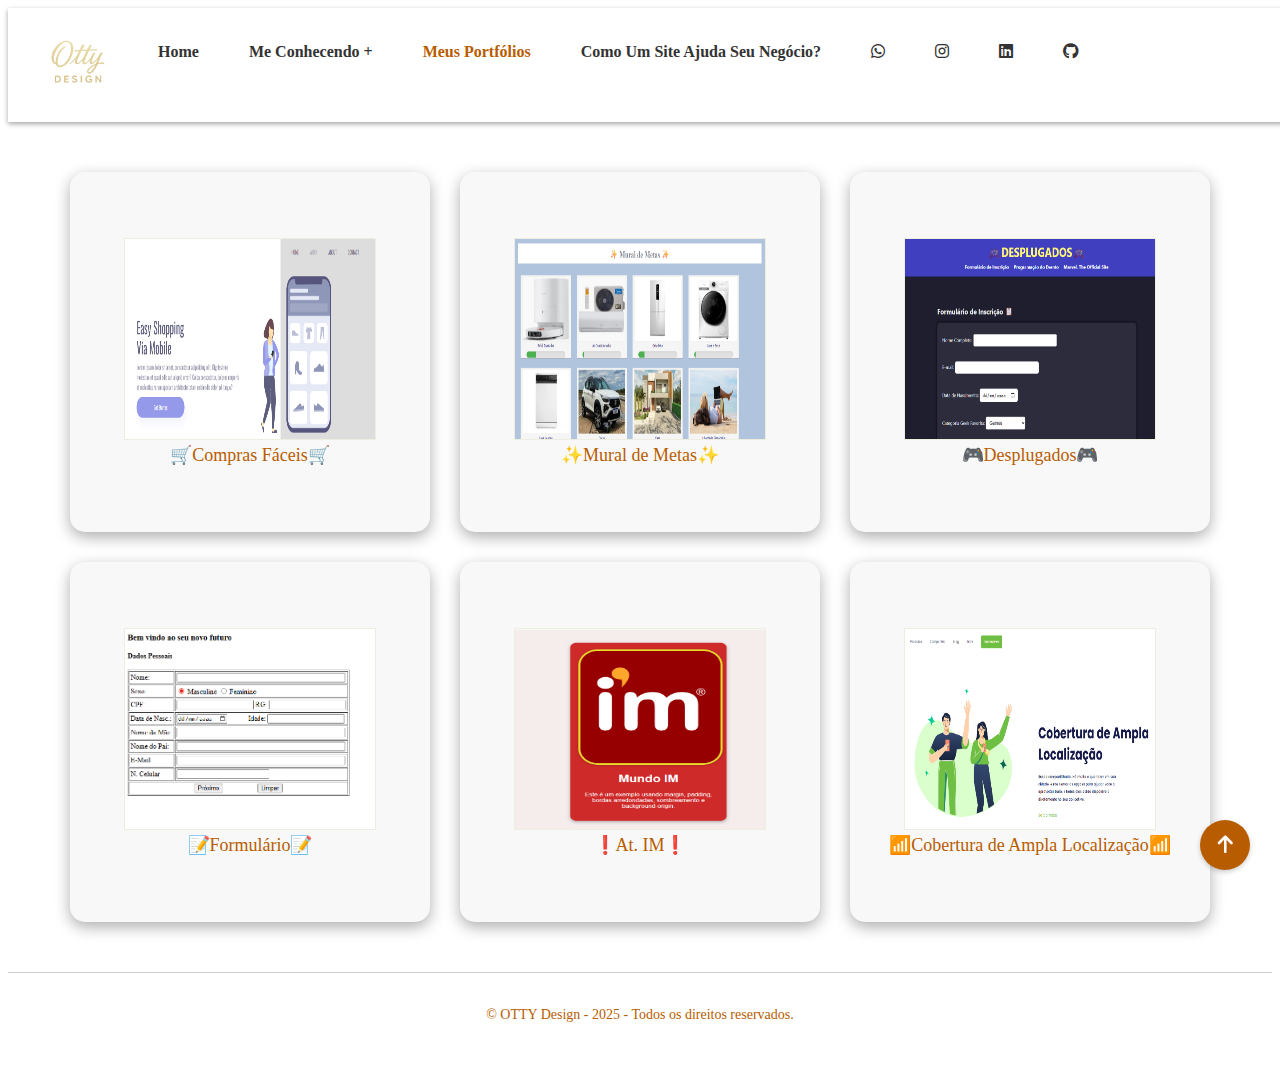
<file: Portfolio.html>
<!DOCTYPE html>
<head>
    <title>Otty Design - Meus Portfólios</title>
    <meta charset="utf-8">
    <link rel="stylesheet" type="text/css" href="tatielly.css">
    <link href="https://fonts.googleapis.com/css2?family=Dancing+Script:wght@400..700&display=swap" rel="stylesheet">
    <link href="https://fonts.googleapis.com/css2?family=Montserrat:wght@400;700&display=swap" rel="stylesheet">
    <link rel="icon" type="image/png" href="Imagens\simbolo.png">
    <link rel="stylesheet" href="https://cdnjs.cloudflare.com/ajax/libs/font-awesome/6.4.0/css/all.min.css">
</head>
<body>
    <header>
        <div class="logo">
            <img src="Imagens\logo.png">
        </div>

        <nav>
            <ul>
                <li><a href="index.html">Home</a></li>
                <li><a href="Sobre.html">Me Conhecendo +</a></li>
                <li><a href="Portfolio.html" class="active">Meus Portfólios</a></li>
                <li><a href="Site.html">Como Um Site Ajuda Seu Negócio?</a></li>
                <li><a href="https://api.whatsapp.com/send/?phone=5545991434549" target="_blank" class="btn whatsapp"><i class="fab fa-whatsapp"></i></a></li>
                <li><a href="https://www.instagram.com/tatyotty/" class="btn instagram" target="_blank"><i class="fab fa-instagram"></i></a></li>
                <li><a href="https://www.linkedin.com/in/tatyotty/" class="btn linkedin" target="_blank"><i class="fab fa-linkedin"></i></a></li>
                <li><a href="https://github.com/TatyOtty" class="btn GitHub" target="_blank"><i class="fab fa-github"></i></a></li>
            </ul>
        </nav>
    </header>

    <main>
        <div class="container-imagem">
            <div class="imagem">
                <a href="https://tatyotty.github.io/Easy-Shopping/" target="_blank">
                    <img src="portfolio\Desafio 3 computador.png"><br>
                    <span>🛒Compras Fáceis🛒</span>
                </a>
            </div>
        
            <div class="imagem">
                <a href="https://tatyotty.github.io/Mural_de_Metas/" target="_blank">
                    <img src="portfolio\mural.png"><br>
                    <span>✨Mural de Metas✨</span>
                </a>
            </div>

            <div class="imagem">
                <a href="https://tatyotty.github.io/Desplugados/" target="_blank">
                    <img src="portfolio\desplugados.png"><br>
                    <span>🎮Desplugados🎮</span>
                </a>
            </div>

            <div class="imagem">
                <a href="https://tatyotty.github.io/Formulario/" target="_blank">
                    <img src="portfolio\forms.png"><br>
                    <span>📝Formulário📝</span>
                </a>
            </div>

            <div class="imagem">
                <a href="https://tatyotty.github.io/At-IM/" target="_blank">
                    <img src="portfolio\im.png"><br>
                    <span>❗At. IM❗</span>
                </a>
            </div>

            <div class="imagem">
                <a href="https://tatyotty.github.io/Cobertura-Ampla-Localizacao/" target="_blank">
                    <img src="portfolio\Desafio2.png"><br>
                    <span>📶Cobertura de Ampla Localização📶</span>
                </a>
            </div>
        </div>
    </main>

    <footer class="site-footer">
        <p>&copy; OTTY Design - 2025 - Todos os direitos reservados.</p>
    </footer>
    <a href="#" id="botao-topo" title="Voltar ao topo"><i class="fas fa-arrow-up"></i></a>
</body>
</file>
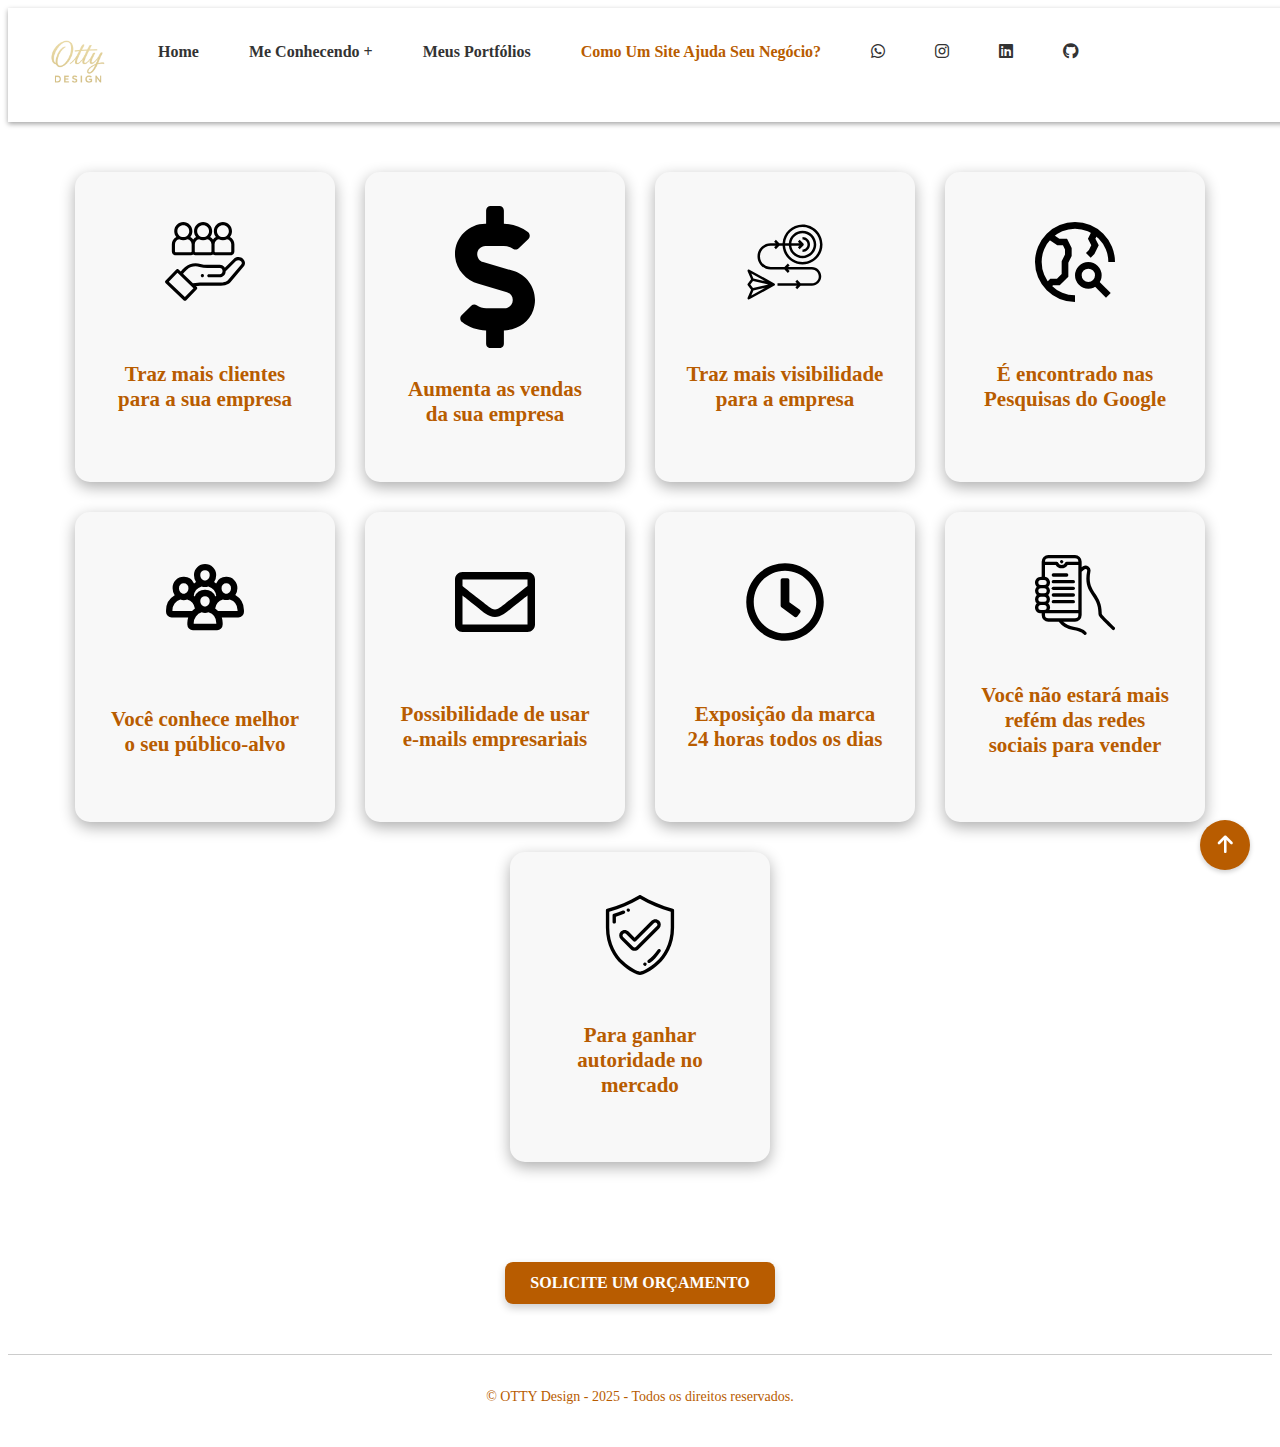
<file: Site.html>
<!DOCTYPE html>

<head>
    <title>Otty Design - Meus Portfólios</title>
    <meta charset="utf-8">
    <link rel="stylesheet" type="text/css" href="tatielly.css">
    <link href="https://fonts.googleapis.com/css2?family=Dancing+Script:wght@400..700&display=swap" rel="stylesheet">
    <link href="https://fonts.googleapis.com/css2?family=Montserrat:wght@400;700&display=swap" rel="stylesheet">
    <link rel="icon" type="image/png" href="Imagens\simbolo.png">
    <link rel="stylesheet" href="https://cdnjs.cloudflare.com/ajax/libs/font-awesome/6.4.0/css/all.min.css">
    <link href="https://fonts.googleapis.com/icon?family=Material+Icons" rel="stylesheet">
</head>

<body>
    <header>
        <div class="logo">
            <img src="Imagens\logo.png">
        </div>

        <nav>
            <ul>
                <li><a href="index.html">Home</a></li>
                <li><a href="Sobre.html">Me Conhecendo +</a></li>
                <li><a href="Portfolio.html">Meus Portfólios</a></li>
                <li><a href="Site.html" class="active">Como Um Site Ajuda Seu Negócio?</a></li>
                <li><a href="https://api.whatsapp.com/send/?phone=5545991434549" target="_blank" class="btn whatsapp"><i
                            class="fab fa-whatsapp"></i></a></li>
                <li><a href="https://www.instagram.com/tatyotty/" class="btn instagram" target="_blank"><i
                            class="fab fa-instagram"></i></a></li>
                <li><a href="https://www.linkedin.com/in/tatyotty/" class="btn linkedin"
                        target="_blank"><i class="fab fa-linkedin"></i></a></li>
                <li><a href="https://github.com/TatyOtty" class="btn GitHub" target="_blank"><i
                            class="fab fa-github"></i></a></li>
            </ul>
        </nav>
    </header>

    <main>
        <div class="icon-box">
            <div class="icon-box-icon">
                <svg xmlns="http://www.w3.org/2000/svg" viewBox="0 0 512 512">
                    <path d="M499.902344 236.066406c-7.664063-7.070312-18.089844-11.4375-28.605469-11.984375-11.941406-.617187-23.128906 3.640625-31.460937 11.976563l-56.929688 56.332031c-1.125-1.949219-2.410156-3.789063-3.851562-5.496094-7.003907-8.316406-17.246094-12.894531-28.835938-12.894531h-79.695312c-15.027344 0-29.6875-1.949219-43.570313-5.789062-36.195313-10.011719-70.773437-2.699219-100.003906 21.160156-11.886719 9.703125-20.558594 20.257812-26.042969 27.953125l-14.289062-13.867188c-1.878907-1.824219-4.425782-2.859375-7.046876-2.859375-.023437 0-.042968 0-.066406 0-2.714844.019532-5.339844 1.148438-7.222656 3.101563l-69.464844 72.113281c-1.859375 1.929688-2.8710935 4.523438-2.81249975 7.203125.05859375 2.683594 1.17968775 5.230469 3.12109375 7.078125l117.488281 111.871094c1.949219 1.855468 4.449219 2.78125 6.945313 2.78125 2.621094 0 5.242187-1.019532 7.214844-3.042969l68.816406-70.601563c1.878906-1.929687 2.921875-4.566406 2.871094-7.261718-.050782-2.65625-1.164063-5.21875-3.070313-7.070313l-5.992187-5.8125 13.714843-1.542969c8.296875-.964843 16.734375-1.453124 25.085938-1.453124h121.253906c19.703125 0 36.4375-4.308594 49.742187-12.808594.109376-.070313.21875-.144532.328126-.21875 4.765624-3.3125 9.089843-7.238282 12.847656-11.664063l81.710937-96.128906c13.984375-16.449219 13.109375-36.976563-2.179687-51.074219zm-372.605469 244.449219-102.945313-98.023437 55.457032-57.574219 102.34375 99.316406zm359.4375-206.421875-81.710937 96.132812c-2.59375 3.050782-5.566407 5.761719-8.84375 8.058594-9.988282 6.324219-23.015626 9.535156-38.726563 9.535156h-121.257813c-9.121093 0-18.34375.535157-27.371093 1.585938l-30.148438 3.382812-63.125-61.257812c4.386719-6.503906 12.453125-17.015625 24.136719-26.554688 24.289062-19.828124 51.84375-25.667968 81.894531-17.351562 15.632813 4.324219 32.097657 6.519531 48.941407 6.519531h79.695312c14.3125 0 18.132812 12.398438 18.132812 19.722657 0 5.351562-1.71875 10.445312-4.714843 13.976562-3.25 3.824219-7.871094 5.761719-13.734375 5.761719h-69.375c-5.5625 0-10.070313 4.511719-10.070313 10.074219s4.507813 10.070312 10.070313 10.070312h69.375c11.710937 0 22.039062-4.570312 29.085937-12.867188 5.863281-6.898437 9.207031-15.96875 9.488281-25.664062l65.566407-64.878906c9.371093-9.371094 24.011719-7.019532 32.203125.535156 4.234375 3.90625 9.929687 12.113281.488281 23.21875zm0 0"></path>
                    <path d="M249.117188 340.996094c-1.269532-5.417969-6.6875-8.773438-12.105469-7.507813-5.414063 1.269531-8.777344 6.6875-7.503907 12.105469l.09375.410156c1.089844 4.640625 5.226563 7.773438 9.796876 7.773438.761718 0 1.535156-.085938 2.308593-.265625 5.417969-1.269531 8.777344-6.691407 7.507813-12.105469zm0 0"></path>
                    <path d="M68.078125 213h98.140625c5.34375 0 10.289062-1.734375 14.3125-4.664062 4.023438 2.929687 8.96875 4.664062 14.3125 4.664062h98.144531c5.34375 0 10.289063-1.734375 14.3125-4.664062 4.023438 2.929687 8.96875 4.664062 14.3125 4.664062h98.140625c13.445313 0 24.382813-10.941406 24.382813-24.386719v-45.765625c0-20.554687-11.503907-38.410156-28.722657-47.21875 8.34375-10.0625 13.367188-22.96875 13.367188-37.03125 0-32.035156-26.0625-58.097656-58.097656-58.097656s-58.097656 26.0625-58.097656 58.097656c0 14.0625 5.023437 26.972656 13.367187 37.03125-7.441406 3.8125-13.8125 9.316406-18.652344 15.992188-4.839843-6.679688-11.210937-12.183594-18.65625-15.992188 8.34375-10.058594 13.367188-22.96875 13.367188-37.03125 0-32.035156-26.0625-58.097656-58.097657-58.097656-32.035156 0-58.097656 26.0625-58.097656 58.097656 0 14.0625 5.027344 26.972656 13.371094 37.035156-7.445312 3.808594-13.816406 9.3125-18.65625 15.992188-4.839844-6.679688-11.210938-12.183594-18.65625-15.996094 8.34375-10.058594 13.367188-22.96875 13.367188-37.027344 0-32.039062-26.0625-58.101562-58.097657-58.101562-32.03125 0-58.09375 26.0625-58.09375 58.101562 0 14.058594 5.023438 26.96875 13.367188 37.03125-17.21875 8.808594-28.726563 26.667969-28.726563 47.21875v45.761719c0 13.445313 10.941406 24.386719 24.386719 24.386719zm302.609375-192.355469c20.925781 0 37.953125 17.023438 37.953125 37.953125 0 20.925782-17.027344 37.953125-37.953125 37.953125-20.929688 0-37.953125-17.023437-37.953125-37.953125-.003906-20.929687 17.023437-37.953125 37.953125-37.953125zm-26.167969 89.800781c7.871094 3.988282 16.757813 6.25 26.164063 6.25 9.410156 0 18.296875-2.261718 26.164062-6.25 15.652344 2.726563 27.148438 16.214844 27.148438 32.402344v45.765625c0 2.339844-1.902344 4.242188-4.242188 4.242188h-98.140625c-2.335937 0-4.238281-1.902344-4.238281-4.242188v-45.765625c-.003906-16.183594 11.496094-29.675781 27.144531-32.402344zm-100.601562-89.800781c20.925781 0 37.953125 17.023438 37.953125 37.953125 0 20.925782-17.027344 37.953125-37.953125 37.953125-20.929688 0-37.953125-17.023437-37.953125-37.953125 0-20.929687 17.023437-37.953125 37.953125-37.953125zm-26.164063 89.800781c7.867188 3.988282 16.753906 6.25 26.164063 6.25 9.410156 0 18.292969-2.261718 26.164062-6.25 15.648438 2.726563 27.148438 16.214844 27.148438 32.402344v45.765625c0 2.339844-1.902344 4.242188-4.242188 4.242188h-98.140625c-2.339844 0-4.242187-1.902344-4.242187-4.242188v-45.765625c0-16.183594 11.5-29.675781 27.148437-32.402344zm-100.605468-89.800781c20.925781 0 37.953124 17.023438 37.953124 37.953125 0 20.925782-17.027343 37.953125-37.953124 37.953125-20.925782 0-37.953126-17.027343-37.953126-37.953125 0-20.929687 17.027344-37.953125 37.953126-37.953125zm-53.3125 122.203125c0-16.183594 11.5-29.675781 27.148437-32.402344 7.871094 3.988282 16.753906 6.25 26.164063 6.25 9.410156 0 18.292968-2.261718 26.164062-6.25 15.652344 2.726563 27.148438 16.214844 27.148438 32.402344v45.765625c0 2.339844-1.902344 4.242188-4.242188 4.242188h-98.140625c-2.339844 0-4.242187-1.902344-4.242187-4.242188zm0 0"></path>
                </svg>
                <h3>Traz mais clientes para a sua empresa</h3>
            </div>
            
            <div class="icon-box-icon">
                <svg xmlns="http://www.w3.org/2000/svg" viewBox="0 0 288 512">
                    <path d="M209.2 233.4l-108-31.6C88.7 198.2 80 186.5 80 173.5c0-16.3 13.2-29.5 29.5-29.5h66.3c12.2 0 24.2 3.7 34.2 10.5 6.1 4.1 14.3 3.1 19.5-2l34.8-34c7.1-6.9 6.1-18.4-1.8-24.5C238 74.8 207.4 64.1 176 64V16c0-8.8-7.2-16-16-16h-32c-8.8 0-16 7.2-16 16v48h-2.5C45.8 64-5.4 118.7.5 183.6c4.2 46.1 39.4 83.6 83.8 96.6l102.5 30c12.5 3.7 21.2 15.3 21.2 28.3 0 16.3-13.2 29.5-29.5 29.5h-66.3C100 368 88 364.3 78 357.5c-6.1-4.1-14.3-3.1-19.5 2l-34.8 34c-7.1 6.9-6.1 18.4 1.8 24.5 24.5 19.2 55.1 29.9 86.5 30v48c0 8.8 7.2 16 16 16h32c8.8 0 16-7.2 16-16v-48.2c46.6-.9 90.3-28.6 105.7-72.7 21.5-61.6-14.6-124.8-72.5-141.7z"></path>
                </svg>
                <h3>Aumenta as vendas da sua empresa </h3>
            </div>
            
            <div class="icon-box-icon">
               <svg xmlns="http://www.w3.org/2000/svg" viewBox="0 0 64 64">
                    <path d="m2.2002 50.6001 2.65332 3.5376-2.77246 6.46826c-.16797.39258-.06934.84814.24707 1.13477.18847.17089.42968.25927.67187.25927.16504 0 .33105-.04053.48145-.12402l20-11c.32031-.1753.51855-.51123.51855-.87598s-.19824-.70068-.51855-.87598l-20-11c-.37109-.20557-.83691-.15234-1.15332.13525-.31641.28662-.41504.74219-.24707 1.13477l2.77246 6.46826-2.65332 3.5376c-.26661.35547-.26661.84473 0 1.2002zm4.51983 4.25812 9.38776-2.20886-11.04431 6.07427zm9.38776-7.50757-9.38776-2.20886-1.65656-3.86542zm-9.7005-.22718 12.22528 2.87653-12.22528 2.87653-2.15729-2.87653z"></path>
                    <path d="m46 2c-8.48474 0-15.42889 6.6441-15.94934 15h-2.6366l-2.70703-2.70703-1.41406 1.41406 1.29297 1.29297h-4.08594c-5.79004 0-10.5 4.71045-10.5 10.5s4.70996 10.5 10.5 10.5h11.08594l2.70703 2.70703 1.41406-1.41406-1.29297-1.29297h19.08594c3.03223 0 5.5 2.46729 5.5 5.5s-2.46777 5.5-5.5 5.5h-9.08594l-2.70703-2.70703-1.41406 1.41406 1.29297 1.29297h-15.58594v2h15.58594l-1.29297 1.29297 1.41406 1.41406 2.70703-2.70703h9.08594c4.13574 0 7.5-3.36426 7.5-7.5s-3.36426-7.5-7.5-7.5h-19.08594l1.29297-1.29297-1.41406-1.41406-2.70703 2.70703h-11.08594c-4.68652 0-8.5-3.81299-8.5-8.5s3.81348-8.5 8.5-8.5h4.08594l-1.29297 1.29297 1.41406 1.41406 2.70703-2.70703h2.6366c.52045 8.3559 7.4646 15 15.94934 15 8.82227 0 16-7.17773 16-16s-7.17773-16-16-16zm0 30c-7.3822 0-13.43304-5.74707-13.94934-13h3c.50751 5.5979 5.22143 10 10.94934 10 6.06543 0 11-4.93457 11-11s-4.93457-11-11-11c-5.72791 0-10.44183 4.4021-10.94934 10h-3c.5163-7.25293 6.56714-13 13.94934-13 7.71973 0 14 6.28027 14 14s-6.28027 14-14 14zm-2.29297-10.29297 3-3c.39062-.39062.39062-1.02344 0-1.41406l-3-3-1.41406 1.41406 1.29297 1.29297h-6.52692c.49945-4.49298 4.31647-8 8.94098-8 4.96289 0 9 4.0376 9 9s-4.03711 9-9 9c-4.62451 0-8.44153-3.50702-8.94098-8h6.52692l-1.29297 1.29297z"></path>
                    <path d="m52 18c0-3.30859-2.69141-6-6-6v2c2.20605 0 4 1.79443 4 4s-1.79395 4-4 4v2c3.30859 0 6-2.69141 6-6z"></path>
                </svg>
                <h3>Traz mais visibilidade para a empresa</h3>
            </div>

            <div class="icon-box-icon">
                <svg xmlns="http://www.w3.org/2000/svg" viewBox="0 0 24 24">
                    <title>58.World</title>
                    <g id="_58.World" data-name="58.World">
                        <path d="M12,24A12,12,0,1,1,24,12H22A10,10,0,1,0,12,22Z"></path>
                        <polygon points="4.707 19.707 3.293 18.293 4.586 17 6.586 17 8 15.586 8 11.764 9 9.764 9 8.236 8.382 7 6.697 7 3.445 4.832 4.555 3.168 7.303 5 9.618 5 11 7.764 11 10.236 10 12.236 10 16.414 7.414 19 5.414 19 4.707 19.707"></polygon>
                        <polygon points="16.707 10.707 15.293 9.293 16.178 8.407 16.882 7 15.882 5 17.105 2.553 18.895 3.447 18.118 5 19.118 7 17.822 9.593 16.707 10.707"></polygon>
                        <path d="M16,20a4,4,0,1,1,4-4A4,4,0,0,1,16,20Zm0-6a2,2,0,1,0,2,2A2,2,0,0,0,16,14Z"></path>
                        <rect x="19" y="17.172" width="2" height="5.657" transform="translate(-8.284 20) rotate(-45)"></rect>
                    </g>
                </svg>
                <h3>É encontrado nas Pesquisas do Google </h3>
            </div>
            
            <div class="icon-box-icon">
                <svg xmlns="http://www.w3.org/2000/svg" viewBox="0 0 100 125">
                    <path data-name="Compound Path" d="M87.9,47.6A15.6,15.6,0,0,0,90.5,39,13.7,13.7,0,0,0,76.6,24.8a13.6,13.6,0,0,0-12.7,8.3l-2.5-1.8a15.6,15.6,0,0,0,2.6-8.7,13.9,13.9,0,1,0-27.8,0,15.6,15.6,0,0,0,2.6,8.7l-2.5,1.8a13.6,13.6,0,0,0-12.7-8.3A13.7,13.7,0,0,0,9.5,39a15.6,15.6,0,0,0,2.6,8.7,22,22,0,0,0-10.8,19v1.9a7,7,0,0,0,7,7H29a22.2,22.2,0,0,0-1.1,7v1.9a7,7,0,0,0,7,7H65.1a7,7,0,0,0,7-7V82.6a22.3,22.3,0,0,0-1.1-7H91.7a7,7,0,0,0,7-7V66.6A22,22,0,0,0,87.9,47.6ZM76.6,32.8A5.8,5.8,0,0,1,82.5,39c0,3.8-2.7,6.9-5.9,6.9s-5.9-3.1-5.9-6.9A5.8,5.8,0,0,1,76.6,32.8ZM44.1,54.9a5.9,5.9,0,1,1,11.8,0c0,3.8-2.7,6.9-5.9,6.9S44.1,58.7,44.1,54.9Zm18.8-5.6A13.6,13.6,0,0,0,50,40.8a13.6,13.6,0,0,0-12.8,8.5L36,48.4a14,14,0,0,1,9.7-11.6,12.9,12.9,0,0,0,8.5,0A14.2,14.2,0,0,1,64,48.5ZM50,16.5a5.8,5.8,0,0,1,5.9,6.1c0,3.8-2.7,6.9-5.9,6.9s-5.9-3.1-5.9-6.9A5.8,5.8,0,0,1,50,16.5ZM23.4,32.8A5.8,5.8,0,0,1,29.3,39c0,3.8-2.7,6.9-5.9,6.9s-5.9-3.1-5.9-6.9A5.8,5.8,0,0,1,23.4,32.8ZM9.3,67.5v-.9a14,14,0,0,1,9.9-13.4,12.9,12.9,0,0,0,8.5,0,14.2,14.2,0,0,1,9.7,11.3,22,22,0,0,0-3.6,3.1Zm54.8,16H35.9v-.9a14,14,0,0,1,9.9-13.4,12.9,12.9,0,0,0,8.5,0,14.2,14.2,0,0,1,9.8,13.4Zm26.6-16H66.3a21.9,21.9,0,0,0-3.6-3.1,14,14,0,0,1,9.7-11.3,12.9,12.9,0,0,0,8.5,0,14.2,14.2,0,0,1,9.8,13.4Z"></path>
                </svg>
                <h3>Você conhece melhor o seu público-alvo</h3>
            </div>

            <div class="icon-box-icon">
                <svg xmlns="http://www.w3.org/2000/svg" viewBox="0 0 512 512">
                    <path d="M464 64H48C21.49 64 0 85.49 0 112v288c0 26.51 21.49 48 48 48h416c26.51 0 48-21.49 48-48V112c0-26.51-21.49-48-48-48zm0 48v40.805c-22.422 18.259-58.168 46.651-134.587 106.49-16.841 13.247-50.201 45.072-73.413 44.701-23.208.375-56.579-31.459-73.413-44.701C106.18 199.465 70.425 171.067 48 152.805V112h416zM48 400V214.398c22.914 18.251 55.409 43.862 104.938 82.646 21.857 17.205 60.134 55.186 103.062 54.955 42.717.231 80.509-37.199 103.053-54.947 49.528-38.783 82.032-64.401 104.947-82.653V400H48z"></path>
                </svg>
                <h3>Possibilidade de usar e-mails empresariais</h3>
            </div>

            <div class="icon-box-icon">
                <svg xmlns="http://www.w3.org/2000/svg" viewBox="0 0 512 512">
                    <path d="M256 8C119 8 8 119 8 256s111 248 248 248 248-111 248-248S393 8 256 8zm0 448c-110.5 0-200-89.5-200-200S145.5 56 256 56s200 89.5 200 200-89.5 200-200 200zm61.8-104.4l-84.9-61.7c-3.1-2.3-4.9-5.9-4.9-9.7V116c0-6.6 5.4-12 12-12h32c6.6 0 12 5.4 12 12v141.7l66.8 48.6c5.4 3.9 6.5 11.4 2.6 16.8L334.6 349c-3.9 5.3-11.4 6.5-16.8 2.6z"></path>
                </svg>
                <h3>Exposição da marca 24 horas todos os dias </h3>
            </div>

            <div class="icon-box-icon">
                <svg xmlns="http://www.w3.org/2000/svg" viewBox="0 0 48 48">
                    <title>Browsing (hand holding smartphone)</title>
                    <g id="Browsing_hand_holding_smartphone_" data-name="Browsing (hand holding smartphone)">
                        <path d="M15.29,4.71a1,1,0,1,0,1.09-1.63A1,1,0,0,0,15.29,4.71Z"></path>
                        <path d="M47.71,43.29c-7.52-7.51-7.66-7.35-7.66-8.48.1-12.27-9.3-12.07-6.79-24.89A3,3,0,0,0,28.8,6.74c-.29.17-.55.36-.8.54V4a4,4,0,0,0-4-4H8A4,4,0,0,0,4,4v9c-4.07,0-5,4-2.94,6a3.48,3.48,0,0,0,0,5,3.48,3.48,0,0,0,0,5C-1,31-.08,35,4,35v1a4,4,0,0,0,4,4h6.25a12.94,12.94,0,0,0,8.59,5c5.17.86,6.26,2.46,6.27,2.46a1,1,0,0,0,1.78-.9c-.2-.41-1.54-2.51-7.73-3.54a11.49,11.49,0,0,1-6.27-3H24a4,4,0,0,0,4-4V10a9.18,9.18,0,0,1,1.83-1.49,1,1,0,0,1,1.46,1.07c-2.73,14,6.86,13.71,6.76,25.27,0,2.22.85,2.51,8.24,9.91A1,1,0,0,0,47.71,43.29ZM7.94,29a3.48,3.48,0,0,0,0-5,3.48,3.48,0,0,0,0-5A3.49,3.49,0,0,0,6,13.05V6h6.4a4.26,4.26,0,0,0,7.2,0H26V33H8.65A3.45,3.45,0,0,0,7.94,29ZM8,2H24a2,2,0,0,1,2,2c-7.48,0-7.57-.21-7.92.61a2.26,2.26,0,0,1-4.16,0C13.57,3.79,13.54,4,6,4A2,2,0,0,1,8,2ZM3.5,15h2a1.5,1.5,0,0,1,0,3h-2A1.5,1.5,0,0,1,3.5,15Zm0,5h2a1.5,1.5,0,0,1,0,3h-2A1.5,1.5,0,0,1,3.5,20Zm0,5h2a1.5,1.5,0,0,1,0,3h-2A1.5,1.5,0,0,1,3.5,25Zm0,5h2a1.5,1.5,0,0,1,0,3h-2A1.5,1.5,0,0,1,3.5,30ZM24,38H8a2,2,0,0,1-2-2V35H26v1A2,2,0,0,1,24,38Z"></path>
                        <path d="M11,13h8a1,1,0,0,0,0-2H11A1,1,0,0,0,11,13Z"></path>
                        <path d="M11,17H23a1,1,0,0,0,0-2H11A1,1,0,0,0,11,17Z"></path>
                        <path d="M11,21H23a1,1,0,0,0,0-2H11A1,1,0,0,0,11,21Z"></path>
                        <path d="M11,25H23a1,1,0,0,0,0-2H11A1,1,0,0,0,11,25Z"></path>
                        <path d="M11,29H23a1,1,0,0,0,0-2H11A1,1,0,0,0,11,29Z"></path>
                    </g>
                </svg>
                <h3>Você não estará mais refém das redes sociais para vender</h3>
            </div>

            <div class="icon-box-icon">
                <svg xmlns="http://www.w3.org/2000/svg" xmlns:xlink="http://www.w3.org/1999/xlink" id="Layer_1" x="0px" y="0px" viewBox="0 0 512.001 512.001" style="enable-background:new 0 0 512.001 512.001;" xml:space="preserve">
                    <path d="M466.395,88.411C395.95,69.109,325.091,39.054,261.478,1.496c-3.379-1.995-7.572-1.995-10.95,0     C185.08,40.133,118.05,68.562,45.605,88.411c-4.68,1.281-7.924,5.535-7.924,10.388v110.046     c0,113.323,52.279,188.335,96.137,231.306c47.216,46.265,102.216,71.85,122.185,71.85c19.967,0,74.967-25.585,122.183-71.85     c43.857-42.97,96.133-117.982,96.133-231.306V98.798C474.319,93.946,471.075,89.692,466.395,88.411z M452.779,208.844     c0,105.843-48.761,175.838-89.669,215.92c-46.431,45.495-96.074,65.695-107.107,65.695c-11.033,0-60.679-20.2-107.111-65.695     c-40.907-40.083-89.67-110.077-89.67-215.92V106.974C128.5,87.304,193.018,59.853,256.005,23.25     c61.414,35.632,129.151,64.448,196.774,83.72V208.844z"></path>
                    <path d="M160.538,105.769c-2.18-5.535-8.433-8.254-13.969-6.073c-19.24,7.581-38.988,14.559-58.695,20.741     c-4.491,1.41-7.547,5.57-7.547,10.276v41.591c0,5.948,4.823,10.77,10.77,10.77s10.77-4.822,10.77-10.77v-33.72     c17.679-5.72,35.339-12.047,52.598-18.848C160,117.557,162.719,111.304,160.538,105.769z"></path>
                    <path d="M180.997,107.812c1.445,0,2.912-0.291,4.319-0.905l0.198-0.086c5.449-2.388,7.903-8.731,5.515-14.178     c-2.39-5.449-8.769-7.914-14.212-5.528l-0.174,0.075c-5.452,2.381-7.914,8.719-5.533,14.169     C172.877,105.405,176.842,107.812,180.997,107.812z"></path>
                    <path d="M384.322,347.283c-4.977-3.253-11.651-1.854-14.908,3.125c-8.875,13.584-19.287,26.592-30.951,38.659     c-9.592,9.922-19.986,19.17-30.893,27.485c-4.729,3.606-5.639,10.364-2.034,15.095c2.121,2.779,5.328,4.241,8.572,4.241     c2.278,0,4.573-0.719,6.523-2.207c11.765-8.971,22.975-18.944,33.317-29.642c12.611-13.044,23.881-27.124,33.499-41.849     C390.702,357.21,389.301,350.536,384.322,347.283z"></path>
                    <path d="M282.558,433.443l-0.618,0.364c-5.147,2.981-6.906,9.569-3.926,14.716c1.997,3.45,5.612,5.376,9.331,5.376     c1.83,0,3.688-0.467,5.385-1.452l0.713-0.419c5.133-3.006,6.857-9.603,3.851-14.736     C294.286,432.161,287.688,430.44,282.558,433.443z"></path>
                    <path d="M182.589,234.019c-6.613-6.614-15.408-10.254-24.762-10.254s-18.15,3.641-24.766,10.254     c-13.653,13.656-13.653,35.876,0,49.531l63.596,63.594c6.614,6.612,15.409,10.253,24.764,10.253s18.15-3.641,24.765-10.255     L378.947,214.38c13.652-13.659,13.652-35.876-0.002-49.527c-6.614-6.614-15.409-10.254-24.765-10.254     c-9.355,0-18.15,3.641-24.765,10.254L221.42,272.848L182.589,234.019z M344.647,180.085c2.545-2.545,5.932-3.946,9.534-3.946     c3.604,0,6.988,1.401,9.535,3.946c5.255,5.255,5.255,13.809-0.002,19.066l-132.759,132.76c-2.545,2.545-5.932,3.946-9.534,3.946     s-6.989-1.401-9.535-3.946l-63.594-63.592c-5.257-5.257-5.257-13.811-0.002-19.066c2.546-2.545,5.933-3.948,9.536-3.948     s6.988,1.401,9.533,3.946l46.445,46.446c2.021,2.019,4.759,3.154,7.616,3.154s5.595-1.134,7.614-3.154L344.647,180.085z"></path>
                </svg>
                <h3>Para ganhar autoridade no mercado</h3>
            </div>
        </div>
        <div class="btn-container">
            <a href="https://api.whatsapp.com/send/?phone=5545991434549" class="button" target="_blank">SOLICITE UM ORÇAMENTO</a>
        </div>
    </main>

    <footer class="site-footer">
        <p>&copy; OTTY Design - 2025 - Todos os direitos reservados.</p>
    </footer>
    <a href="#" id="botao-topo" title="Voltar ao topo"><i class="fas fa-arrow-up"></i></a>
</body>
</file>
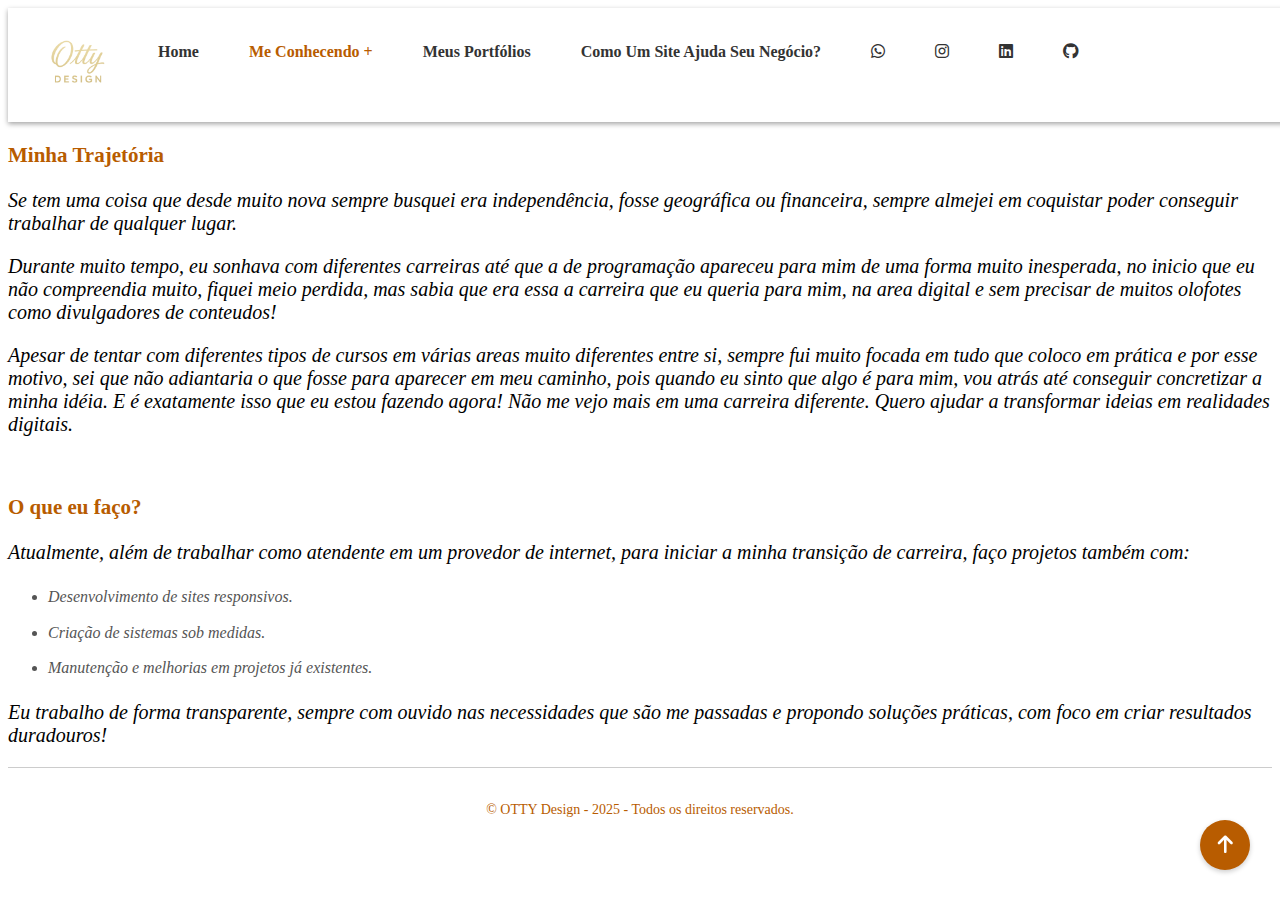
<file: Sobre.html>
<!DOCTYPE html>
<head>
    <title>Otty Design - Me Conhecendo +</title>
    <meta charset="utf-8">
    <link rel="stylesheet" type="text/css" href="tatielly.css">
    <link href="https://fonts.googleapis.com/css2?family=Dancing+Script:wght@400..700&display=swap" rel="stylesheet">
    <link href="https://fonts.googleapis.com/css2?family=Montserrat:wght@400;700&display=swap" rel="stylesheet">
    <link rel="icon" type="image/png" href="Imagens\simbolo.png">
    <link rel="stylesheet" href="https://cdnjs.cloudflare.com/ajax/libs/font-awesome/6.4.0/css/all.min.css">
</head>
<body>
    <header>
        <div class="logo">
            <img src="Imagens\logo.png">
        </div>

        <nav>
            <ul>
                <li><a href="index.html">Home</a></li>
                <li><a href="Sobre.html"  class="active">Me Conhecendo +</a></li>
                <li><a href="Portfolio.html">Meus Portfólios</a></li>
                <li><a href="Site.html">Como Um Site Ajuda Seu Negócio?</a></li>
                <li><a href="https://api.whatsapp.com/send/?phone=5545991434549" target="_blank" class="btn whatsapp"><i class="fab fa-whatsapp"></i></a></li>
                <li><a href="https://www.instagram.com/tatyotty/" class="btn instagram" target="_blank"><i class="fab fa-instagram"></i></a></li>
                <li><a href="https://www.linkedin.com/in/tatyotty/" class="btn linkedin" target="_blank"><i class="fab fa-linkedin"></i></a></li>
                <li><a href="https://github.com/TatyOtty" class="btn GitHub" target="_blank"><i class="fab fa-github"></i></a></li>
            </ul>
        </nav>
    </header>

    <main>
        <h3>Minha Trajetória</h3>
        <p>Se tem uma coisa que desde muito nova sempre busquei era independência, fosse geográfica ou financeira, sempre almejei em coquistar poder conseguir trabalhar de qualquer lugar.</p>
        <p>Durante muito tempo, eu sonhava com diferentes carreiras até que a de programação apareceu para mim de uma forma muito inesperada, no inicio que eu não compreendia muito, fiquei meio perdida, mas sabia que era essa a carreira que eu queria para mim, na area digital e sem precisar de muitos olofotes como divulgadores de conteudos!</p>
        <p>Apesar de tentar com diferentes tipos de cursos em várias areas muito diferentes entre si, sempre fui muito focada em tudo que coloco em prática e por esse motivo, sei que não adiantaria o que fosse para aparecer em meu caminho, pois quando eu sinto que algo é para mim, vou atrás até conseguir concretizar a minha idéia. E é exatamente isso que eu estou fazendo agora! Não me vejo mais em uma carreira diferente. Quero ajudar a transformar ideias em realidades digitais.</p>
        <br>

        <h3>O que eu faço?</h3>
        <p>Atualmente, além de trabalhar como atendente em um provedor de internet, para iniciar a minha transição de carreira, faço projetos também com:</p>
        <ul>
            <li>Desenvolvimento de sites responsivos.</li>
            <li>Criação de sistemas sob medidas.</li>
            <li>Manutenção e melhorias em projetos já existentes.</li>
        </ul>

        <p>Eu trabalho de forma transparente, sempre com ouvido nas necessidades que são me passadas e propondo soluções práticas, com foco em criar resultados duradouros!</p>
    </main>

    <footer class="site-footer">
        <p>&copy; OTTY Design - 2025 - Todos os direitos reservados.</p>
    </footer>
    <a href="#" id="botao-topo" title="Voltar ao topo"><i class="fas fa-arrow-up"></i></a>
</body>
</file>
<file: tatielly.css>
html {
  scroll-behavior: smooth;
}

header {
  display: flex;
  justify-content: flex-start;
  align-items: flex-start;
  padding: 15px 30px;
  background: #fff;
  top: 0;
  left: 0;
  width: 100%;
  z-index: 10;
  box-shadow: 0 2px 5px rgba(0, 0, 0, 0.356);
}

header img {
  height: 80px;
}

header nav ul {
  list-style: none;
  display: flex;
  gap: 50px;
}

header nav ul li a {
  font-family: 'montserrat' serif;
  font-style: normal;
  text-decoration: none;
  color: #333;
  font-weight: bold;
}

header nav ul li a.active {
  color: #b85c00;
}

.container-conteudo {
  background-color: #da8a3a;
  display: flex; /* Faz com que os itens internos se alinhem em uma linha */
  align-items: flex-start; /* Alinha os itens pelo topo */
  gap: 30px; /* Adiciona um espaço de 30px entre a imagem e o texto */
}

.container-conteudo img {
  max-width: 300px; /* Limita a largura da imagem */
  height: auto; /* Mantém a proporção original */
}

/* Estilo para os parágrafos, garantindo que fiquem um abaixo do outro */
.texto-ao-lado p {
  margin-bottom: 20px; /* Adiciona espaço entre os parágrafos */
}

.link-conteudo {
  color: #333;
}

.badge {
  display: flex;
  gap: 6px;
  height: 30px;
  width: 1px;
}

main h2 {
  font-family: 'dancing script', cursive;
  font-size: 40px;
}

main p {
  font-family: 'montserrat' serif;
  font-size: 20px;
  font-style: italic;
}

.cards-container{
  display: flex;
  justify-content: center;
  flex-wrap: wrap;
  gap: 30px;
  padding: 50px 30px;
  background-color: #f8f8f8;
}

.card {
  background-color: #fff;
  border-radius: 15px;
  box-shadow: 0 5px 15px rgba(0, 0, 0, 0.1);
  padding: 30px;
  width: 300px;
  display: flex;
  flex-direction: column;
  justify-content: space-around; /*Outra opção space-between*/
  min-height: 350px;
  transition: transform 0.3s ease;
}

.card:hover {
  transform: translateY(-5px);
}

.card h3 {
  font-family: 'montserrat' serif;
  font-size: 21px;
  text-align: center;
  font-weight: bold;
  color: #da8a3a;
  margin-top: 0;
  margin-bottom: 10px;
}

.card p, ul li {
  font-family: 'montserrat' serif;
  font-style: italic;
  font-size: 16px;
  line-height: 1.6;
  color: #555;
  margin-bottom: 10px;
  text-align: left;
}

.card ul {
  list-style-type: disc;
  padding-left: 0;
  margin-top: 0;
  margin-bottom: 0;
  text-align: left;
}

/* Media query para telas menores: cards empilham verticalmente */
@media (max-width: 768px) {
  .card {
    width: 100%; /* Em telas pequenas, cada card ocupa a largura total */
    max-width: 400px; /* Limita a largura para não ficar muito grande em tablets */
  }
}

.site-footer {
    text-align: center;
    padding: 20px;
    background-color: #fff;
    border-top: 1px solid #ccc; /* Linha sutil na parte superior */
    color: #b85c00;
    font-size: 14px;
    position: relative;
}

/* Estilo para o botão de voltar ao topo */
#botao-topo {
    position: fixed;
    bottom: 30px;
    right: 30px;
    width: 50px;
    height: 50px;
    background-color: #b85c00;
    color: #fff;
    border-radius: 50%; /* Transforma o botão em um círculo */
    display: flex;
    justify-content: center;
    align-items: center;
    text-decoration: none;
    box-shadow: 0 2px 5px rgba(0, 0, 0, 0.2);
    z-index: 999; /* Garante que o botão fique na frente de outros elementos */
    transition: background-color 0.3s, color 0.3s;
}

#botao-topo .fas {
    font-size: 20px;
}

#botao-topo:hover {
    background-color: #fff;
    color: #b85c00;
}

main h3 {
  font-family: 'montserrat' serif;
  color: #b85c00;
  font-size: 21px;
}

main div img {
  height: 200px;
}

main img{
  border: 1px solid #eeeee0;
  width: 250px;
  height: 200px;
}

.container-imagem {
  display: flex;
  justify-content: center;
  flex-wrap: wrap;
  gap: 30px;
  padding: 50px 30px;
  background-color: transparent;
  text-align: center;
}

.imagem {
  background-color: #f8f8f8;
  border-radius: 15px;
  box-shadow: 0 5px 15px rgba(0, 0, 0, 0.322);
  padding: 30px;
  width: 300px;
  display: flex;
  flex-direction: column;
  justify-content: space-around;
  min-height: 300px;
  transition: transform 0.3s ease;
  align-items: center;
}

.imagem:hover {
  transform: translateY(-5px);
}

span {
  text-align: center;
  font-size: 18px;
  font-family: 'monteserrat' serif;
  font-style: normal;
  color: #b85c00;
}

a {
  text-decoration: none;
}

.icon-box {
  display: flex;
  justify-content: center;
  flex-wrap: wrap;
  gap: 30px;
  padding: 50px 30px;
  background-color: transparent;
  text-align: center;
}

.icon-box-icon {
  background-color: #f8f8f8;
  border-radius: 15px;
  box-shadow: 0 5px 15px rgba(0, 0, 0, 0.322);
  padding: 30px;
  width: 200px;
  min-height: 250px; /* Aumentar para deixar mais quadrado */
  display: flex;
  flex-direction: column;
  justify-content: space-around;
  transition: transform 0.3s ease;
  align-items: center;
}

.icon-box-icon svg {
  width: 80px;
  height: auto;
}

.btn-container {
  align-items: center;
  display: flex;
  justify-content: center;
  margin: 50px 0;
}

.button {
  background-color: #b85c00; 
  color: white;
  padding: 12px 25px;
  border-radius: 8px;
  text-decoration: none;
  font-weight: bold;
  box-shadow: 0 4px 8px rgba(0,0,0,0.2);
  transition: background 0.3s;
}

.button:hover {
  background-color: #994d00;
}
</file>
